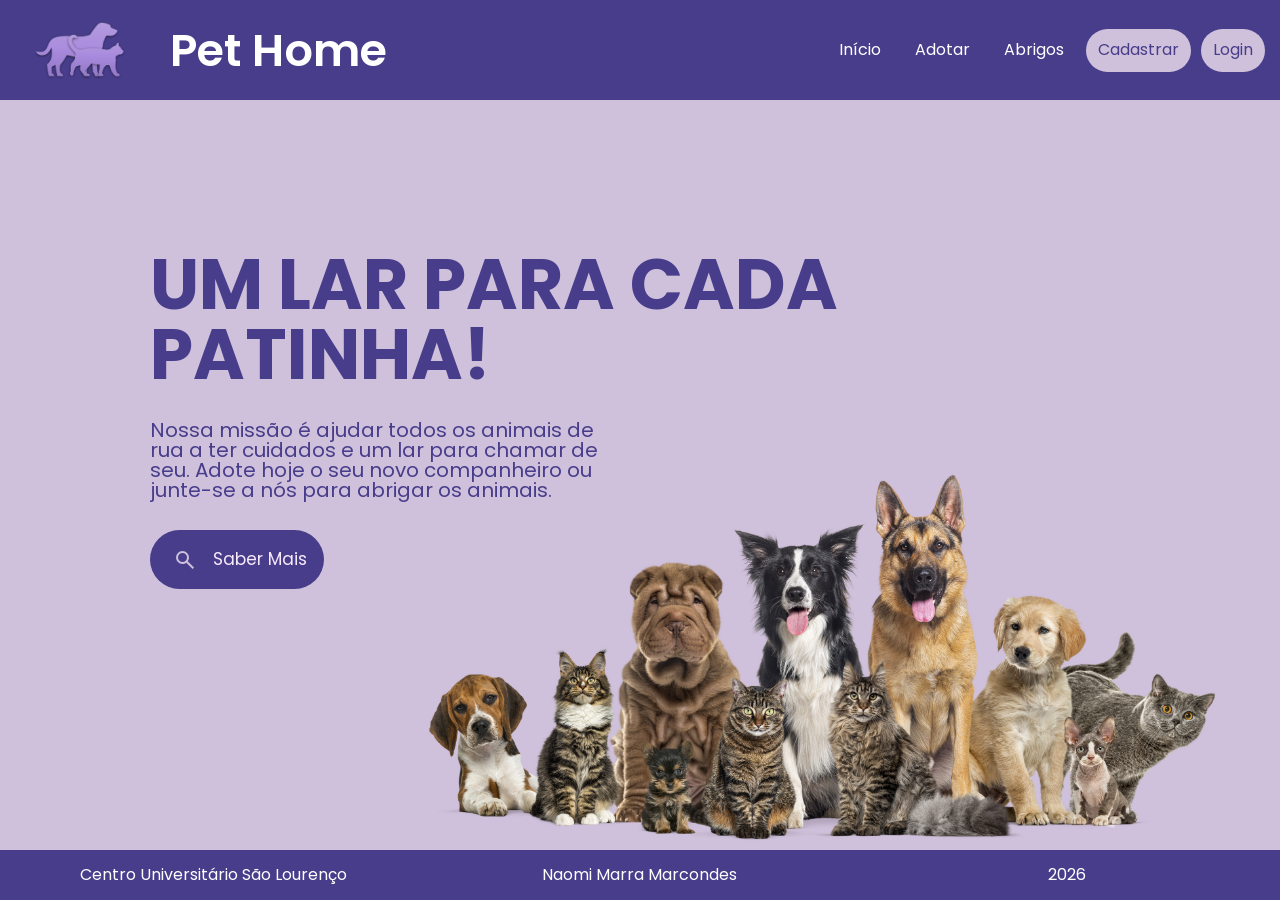
<file: index.html>
<!doctype html>
<html lang="pt">
  <head>
    <title>Pet Home</title>
    <meta charset="UTF-8" />
    <meta content="width=device-width, initial-scale=1.0" name="viewport" />
    <meta content="ie=edge" http-equiv="X-UA-Compatible" />
    <meta name="viewport" content="width=device-width, initial-scale=1, viewport-fit=cover">
    <meta name="theme-color" content="#483d8b">
    <link rel="manifest" href="./manifest.webmanifest">
    <link rel="apple-touch-icon" href="./assets/icons/icon-app.png">
    <link href="./styles/main.css" rel="stylesheet" />
    <link rel="shortcut icon" href="./assets/icons/logo.svg"/>
  </head>
  <script>
    if ("serviceWorker" in navigator) navigator.serviceWorker.register("./sw.js");
  </script>
  <body class="page">
    <div class="page__content">
      <header id="header" class="header">
        <div class="header__logo-title">
          <img class="header__logo" src="./assets/icons/logo.svg">
          <h1 class="header__title">
            Pet Home
          </h1>
        </div>

        <nav class="header__nav">
          <a href="index.html" class="header__nav-button">
            Início
          </a>

          <a href="adotar.html" class="header__nav-button">
            Adotar
          </a>

          <a href="abrigos.html" class="header__nav-button">
            Abrigos
          </a>

          <a href="cadastro.html" class="header__nav-button header__nav-button_highlight">
            Cadastrar
          </a>

          <a href="login.html" class="header__nav-button header__nav-button_highlight">
            Login
          </a>
        </nav>
      </header>

      <main>
        <section class="landing">
          <h2 class="landing__title">
            Um lar para cada <br> patinha!
          </h2>

          <p class="landing__paragraph">
            Nossa missão é ajudar todos os animais de rua a ter cuidados e um lar para chamar de seu.
            Adote hoje o seu novo companheiro ou junte-se a nós para abrigar os animais.
          </p>

           <a href="#information" class="landing__button header__nav-button_highlight">
            <img class="landing__button-icon" src="./assets/icons/search-icon.svg">
            
            Saber Mais
          </a>
        </section>

        <section id="information" class="info">
          <div class="info__title-wrapper">
            <a href="#header" class="landing__button header__nav-button_highlight">
              <img class="landing__button-icon" src="./assets/icons/back-icon.svg">
              
              Voltar
            </a>

            <h2 class="landing__title">
              Sobre Nós
            </h2>
          </div>

          <div class="info__text">
            <p class="info__paragraph">
              O Pet Home nasce como um sistema web simples e acessível pensado para organizar resgates, cuidados de saúde e processos de adoção de animais em cidades pequenas.<br><br>No dia a dia de abrigos e protetores independentes, muitas informações se perdem em grupos lotados de WhatsApp, fotos ficam espalhadas, os animais chegam com falta de registros e dados importantes (como vacinas, vermífugos e doações de ração ou insumos) acabam anotados à mão, dificultando a prestação de contas e tornando mais difícil para quem quer adotar encontrar um bom lugar ou saber quais animais seguem disponíveis.<br><br>A proposta centraliza tudo em um só lugar com cadastro com fotos, dados básicos, histórico médico e acompanhamento claro de cada etapa do animal, desde o momento em que está em tratamento, passando a disponível em um mural público com link direto para o WhatsApp do protetor responsável, até ser adotado e passar a compor o histórico do abrigo, tudo apoiado por um painel de controle básico da visão geral dos animais e das doações.
            </p>

            <p class="info__paragraph">
              A importância desse projeto está em facilitar o trabalho de quem cuida e aproximar a comunidade local da causa animal em regiões onde o abandono é frequente. Ao tornar mais simples divulgar os animais no mural, compartilhar o link em redes como Instagram e WhatsApp e manter registros organizados de saúde e doações, a plataforma fortalece a transparência, reduz o esforço operacional de protetores e ONGs locais e ajuda a conectar mais pets a lares responsáveis.<br><br>Pensado com espaço para crescer de forma sustentável — sendo gratuito para protetores independentes, com possibilidade de planos de apoio para ONGs maiores e parcerias com petshops e clínicas locais — o sistema busca transformar a rotina de cuidado e adoção com uma ferramenta direta e feita para a realidade local.
            </p>

            <p class="info__paragraph_hidden">
              O Pet Home nasce como um sistema web simples e acessível pensado para organizar resgates, cuidados de saúde e processos de adoção de animais em cidades pequenas.<br><br>No dia a dia de abrigos e protetores independentes, muitas informações se perdem em grupos lotados de WhatsApp, fotos ficam espalhadas, os animais chegam com falta de registros e dados importantes (como vacinas, vermífugos e doações de ração ou insumos) acabam anotados à mão, dificultando a prestação de contas e tornando mais difícil para quem quer adotar encontrar um bom lugar ou saber quais animais seguem disponíveis.<br><br>A proposta centraliza tudo em um só lugar com cadastro com fotos, dados básicos, histórico médico e acompanhamento claro de cada etapa do animal, desde o momento em que está em tratamento, passando a disponível em um mural público com link direto para o WhatsApp do protetor responsável, até ser adotado e passar a compor o histórico do abrigo, tudo apoiado por um painel de controle básico da visão geral dos animais e das doações.
              <br><br>
              A importância desse projeto está em facilitar o trabalho de quem cuida e aproximar a comunidade local da causa animal em regiões onde o abandono é frequente. Ao tornar mais simples divulgar os animais no mural, compartilhar o link em redes como Instagram e WhatsApp e manter registros organizados de saúde e doações, a plataforma fortalece a transparência, reduz o esforço operacional de protetores e ONGs locais e ajuda a conectar mais pets a lares responsáveis.<br><br>Pensado com espaço para crescer de forma sustentável — sendo gratuito para protetores independentes, com possibilidade de planos de apoio para ONGs maiores e parcerias com petshops e clínicas locais — o sistema busca transformar a rotina de cuidado e adoção com uma ferramenta direta e feita para a realidade local.
            </p>
          </div>
        </section>
      </main>

      <footer class="footer">
        <p class="footer__paragraph">
          Centro Universitário São Lourenço
        </p>

        <p class="footer__paragraph">
          Naomi Marra Marcondes
        </p>

        <p class="footer__paragraph">
          2026
        </p>
      </footer>
    </div>
  </body>
</html>
</file>
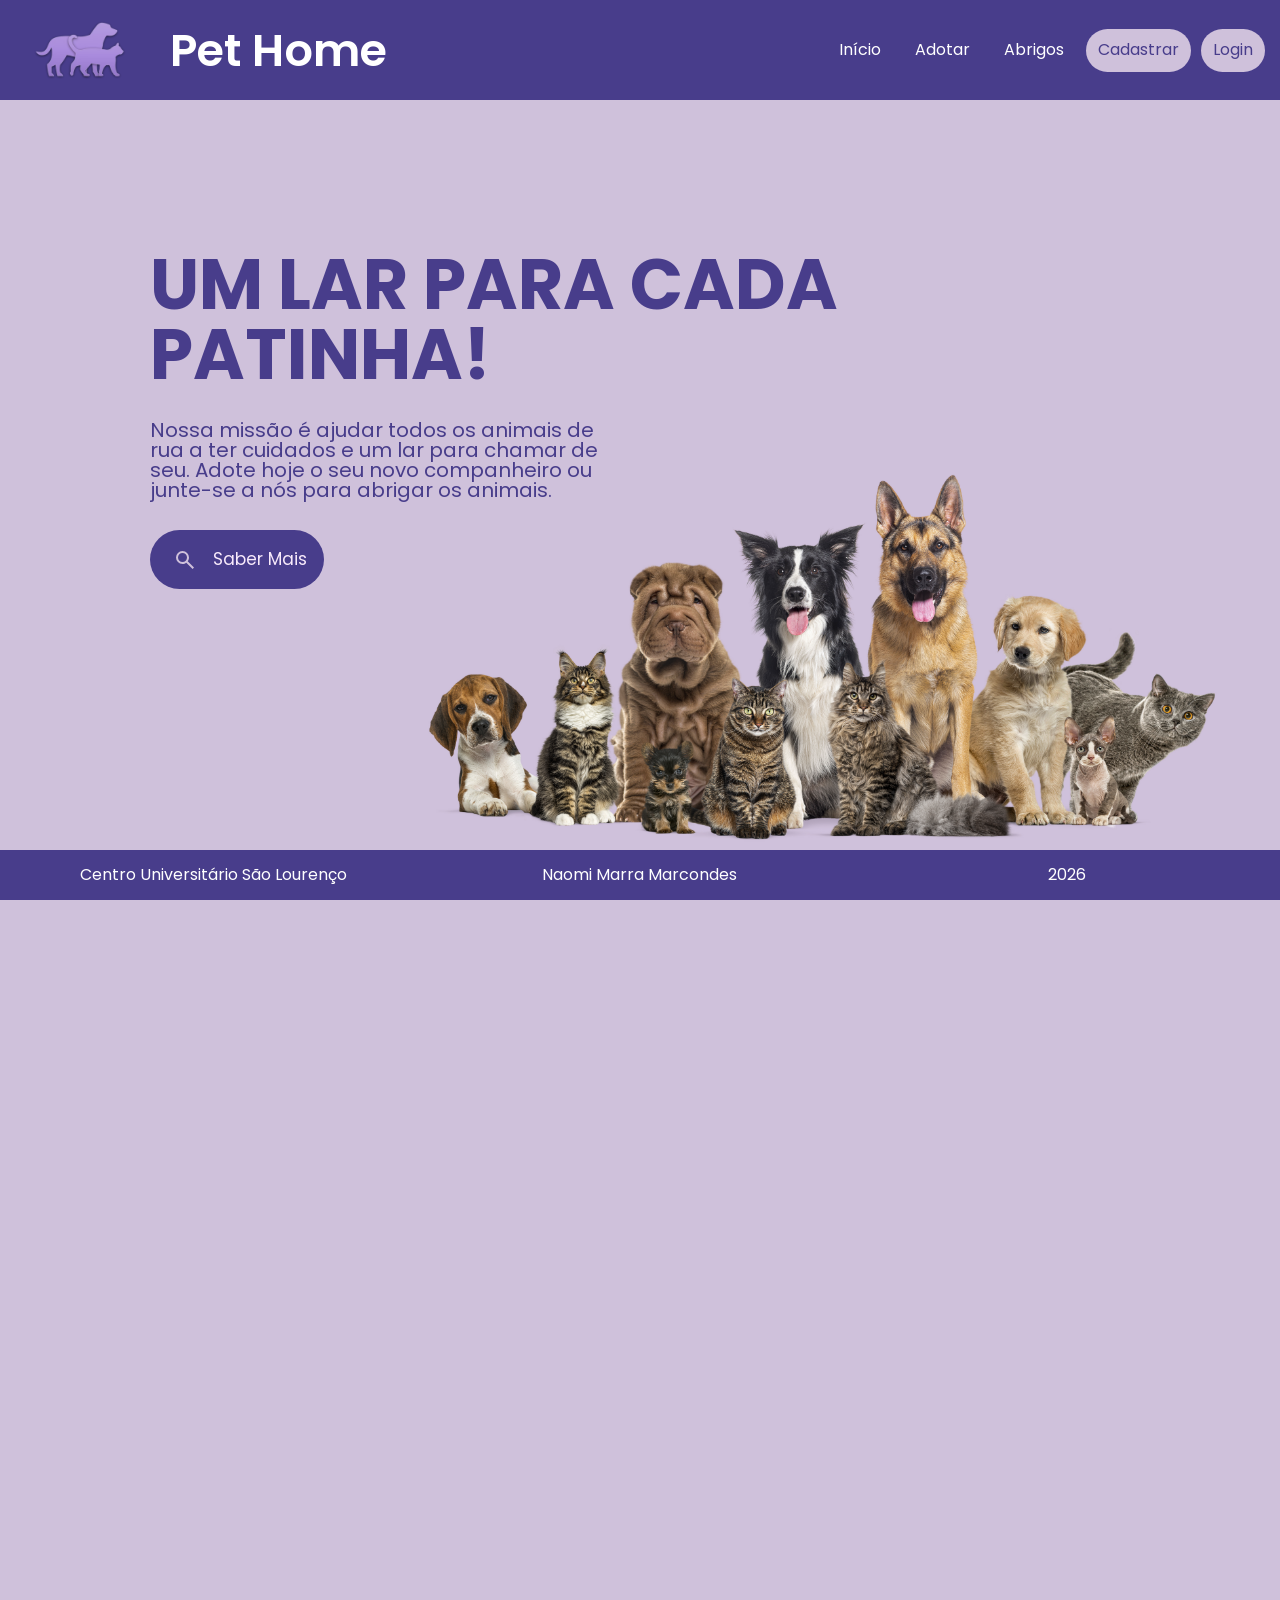
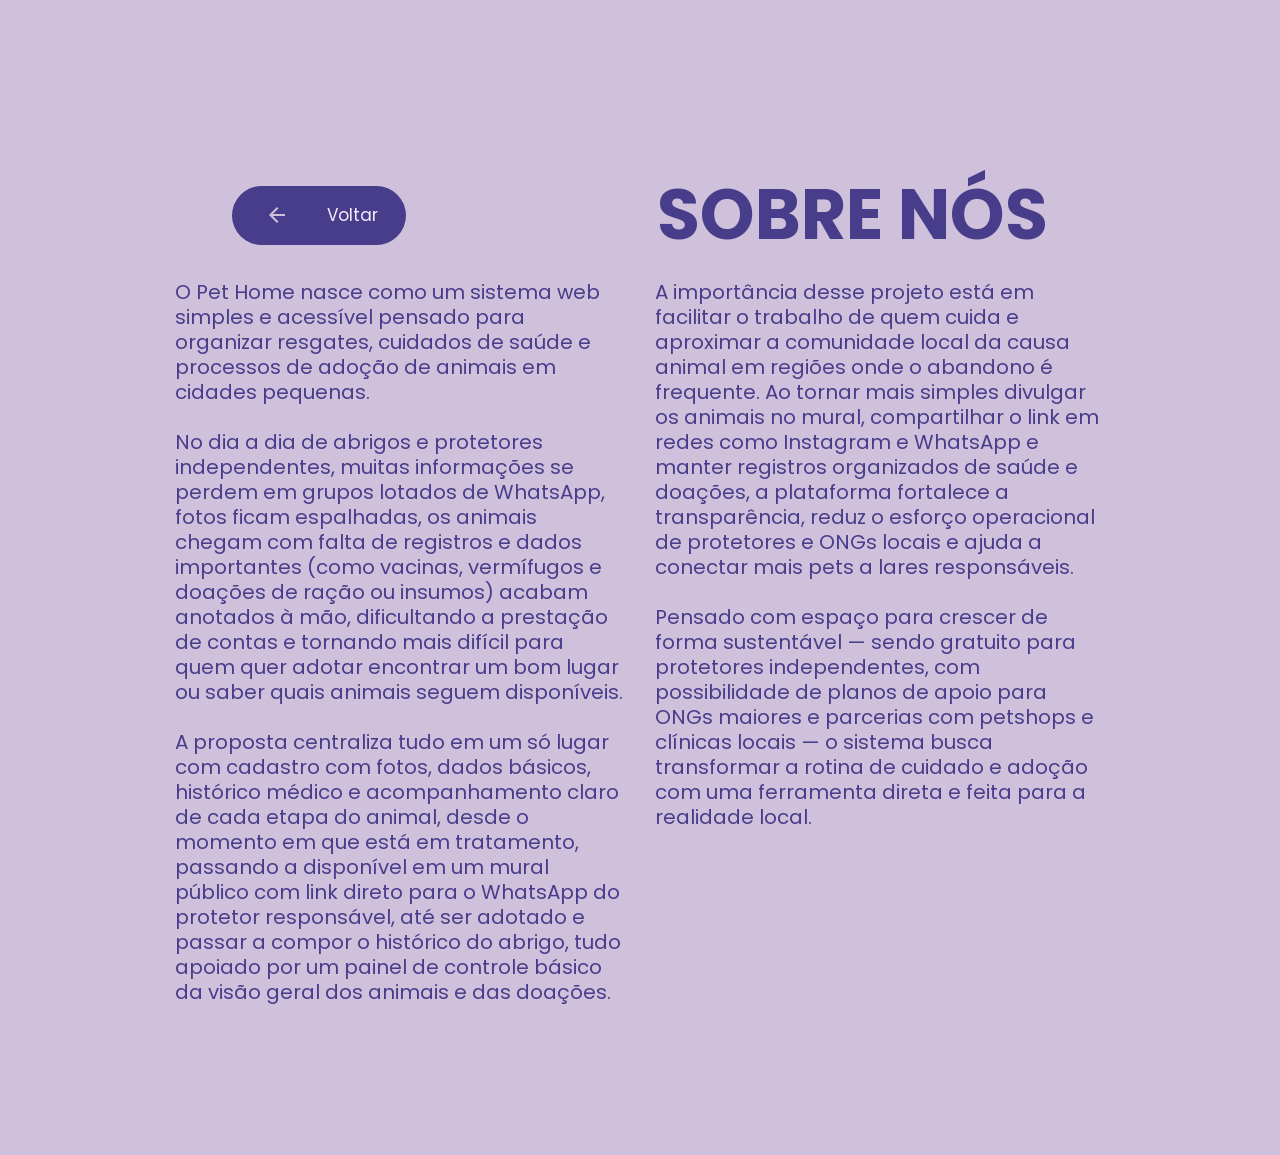
<file: PetHome/index.html>
<!doctype html>
<html lang="pt">
  <head>
    <meta charset="UTF-8" />
    <meta content="width=device-width, initial-scale=1.0" name="viewport" />
    <meta content="ie=edge" http-equiv="X-UA-Compatible" />
    <title>Pet Home</title>
    <link href="./styles/main.css" rel="stylesheet" />
    <link rel="shortcut icon" href="./assets/icons/logo.svg"/>
  </head>
  <body class="page">
    <div class="page__content">
      <header id="header" class="header">
        <div class="header__logo-title">
          <img class="header__logo" src="./assets/icons/logo.svg">
          <h1 class="header__title">
            Pet Home
          </h1>
        </div>

        <nav class="header__nav">
          <a href="index.html" class="header__nav-button">
            Início
          </a>

          <a href="adotar.html" class="header__nav-button">
            Adotar
          </a>

          <a href="abrigos.html" class="header__nav-button">
            Abrigos
          </a>

          <a href="cadastro.html" class="header__nav-button header__nav-button_highlight">
            Cadastrar
          </a>

          <a href="login.html" class="header__nav-button header__nav-button_highlight">
            Login
          </a>
        </nav>
      </header>

      <main>
        <section class="landing">
          <h2 class="landing__title">
            Um lar para cada <br> patinha!
          </h2>

          <p class="landing__paragraph">
            Nossa missão é ajudar todos os animais de rua a ter cuidados e um lar para chamar de seu.
            Adote hoje o seu novo companheiro ou junte-se a nós para abrigar os animais.
          </p>

           <a href="#information" class="landing__button header__nav-button_highlight">
            <img class="landing__button-icon" src="./assets/icons/search-icon.svg">
            
            Saber Mais
          </a>
        </section>

        <section id="information" class="info">
          <div class="info__title-wrapper">
            <a href="#header" class="landing__button header__nav-button_highlight">
              <img class="landing__button-icon" src="./assets/icons/back-icon.svg">
              
              Voltar
            </a>

            <h2 class="landing__title">
              Sobre Nós
            </h2>
          </div>

          <div class="info__text">
            <p class="info__paragraph">
              O Pet Home nasce como um sistema web simples e acessível pensado para organizar resgates, cuidados de saúde e processos de adoção de animais em cidades pequenas.<br><br>No dia a dia de abrigos e protetores independentes, muitas informações se perdem em grupos lotados de WhatsApp, fotos ficam espalhadas, os animais chegam com falta de registros e dados importantes (como vacinas, vermífugos e doações de ração ou insumos) acabam anotados à mão, dificultando a prestação de contas e tornando mais difícil para quem quer adotar encontrar um bom lugar ou saber quais animais seguem disponíveis.<br><br>A proposta centraliza tudo em um só lugar com cadastro com fotos, dados básicos, histórico médico e acompanhamento claro de cada etapa do animal, desde o momento em que está em tratamento, passando a disponível em um mural público com link direto para o WhatsApp do protetor responsável, até ser adotado e passar a compor o histórico do abrigo, tudo apoiado por um painel de controle básico da visão geral dos animais e das doações.
            </p>

            <p class="info__paragraph">
              A importância desse projeto está em facilitar o trabalho de quem cuida e aproximar a comunidade local da causa animal em regiões onde o abandono é frequente. Ao tornar mais simples divulgar os animais no mural, compartilhar o link em redes como Instagram e WhatsApp e manter registros organizados de saúde e doações, a plataforma fortalece a transparência, reduz o esforço operacional de protetores e ONGs locais e ajuda a conectar mais pets a lares responsáveis.<br><br>Pensado com espaço para crescer de forma sustentável — sendo gratuito para protetores independentes, com possibilidade de planos de apoio para ONGs maiores e parcerias com petshops e clínicas locais — o sistema busca transformar a rotina de cuidado e adoção com uma ferramenta direta e feita para a realidade local.
            </p>

            <p class="info__paragraph_hidden">
              O Pet Home nasce como um sistema web simples e acessível pensado para organizar resgates, cuidados de saúde e processos de adoção de animais em cidades pequenas.<br><br>No dia a dia de abrigos e protetores independentes, muitas informações se perdem em grupos lotados de WhatsApp, fotos ficam espalhadas, os animais chegam com falta de registros e dados importantes (como vacinas, vermífugos e doações de ração ou insumos) acabam anotados à mão, dificultando a prestação de contas e tornando mais difícil para quem quer adotar encontrar um bom lugar ou saber quais animais seguem disponíveis.<br><br>A proposta centraliza tudo em um só lugar com cadastro com fotos, dados básicos, histórico médico e acompanhamento claro de cada etapa do animal, desde o momento em que está em tratamento, passando a disponível em um mural público com link direto para o WhatsApp do protetor responsável, até ser adotado e passar a compor o histórico do abrigo, tudo apoiado por um painel de controle básico da visão geral dos animais e das doações.
              <br><br>
              A importância desse projeto está em facilitar o trabalho de quem cuida e aproximar a comunidade local da causa animal em regiões onde o abandono é frequente. Ao tornar mais simples divulgar os animais no mural, compartilhar o link em redes como Instagram e WhatsApp e manter registros organizados de saúde e doações, a plataforma fortalece a transparência, reduz o esforço operacional de protetores e ONGs locais e ajuda a conectar mais pets a lares responsáveis.<br><br>Pensado com espaço para crescer de forma sustentável — sendo gratuito para protetores independentes, com possibilidade de planos de apoio para ONGs maiores e parcerias com petshops e clínicas locais — o sistema busca transformar a rotina de cuidado e adoção com uma ferramenta direta e feita para a realidade local.
            </p>
          </div>
        </section>
      </main>

      <footer class="footer">
        <p class="footer__paragraph">
          Centro Universitário São Lourenço
        </p>

        <p class="footer__paragraph">
          Naomi Marra Marcondes
        </p>

        <p class="footer__paragraph">
          2026
        </p>
      </footer>
    </div>
  </body>
</html>
</file>
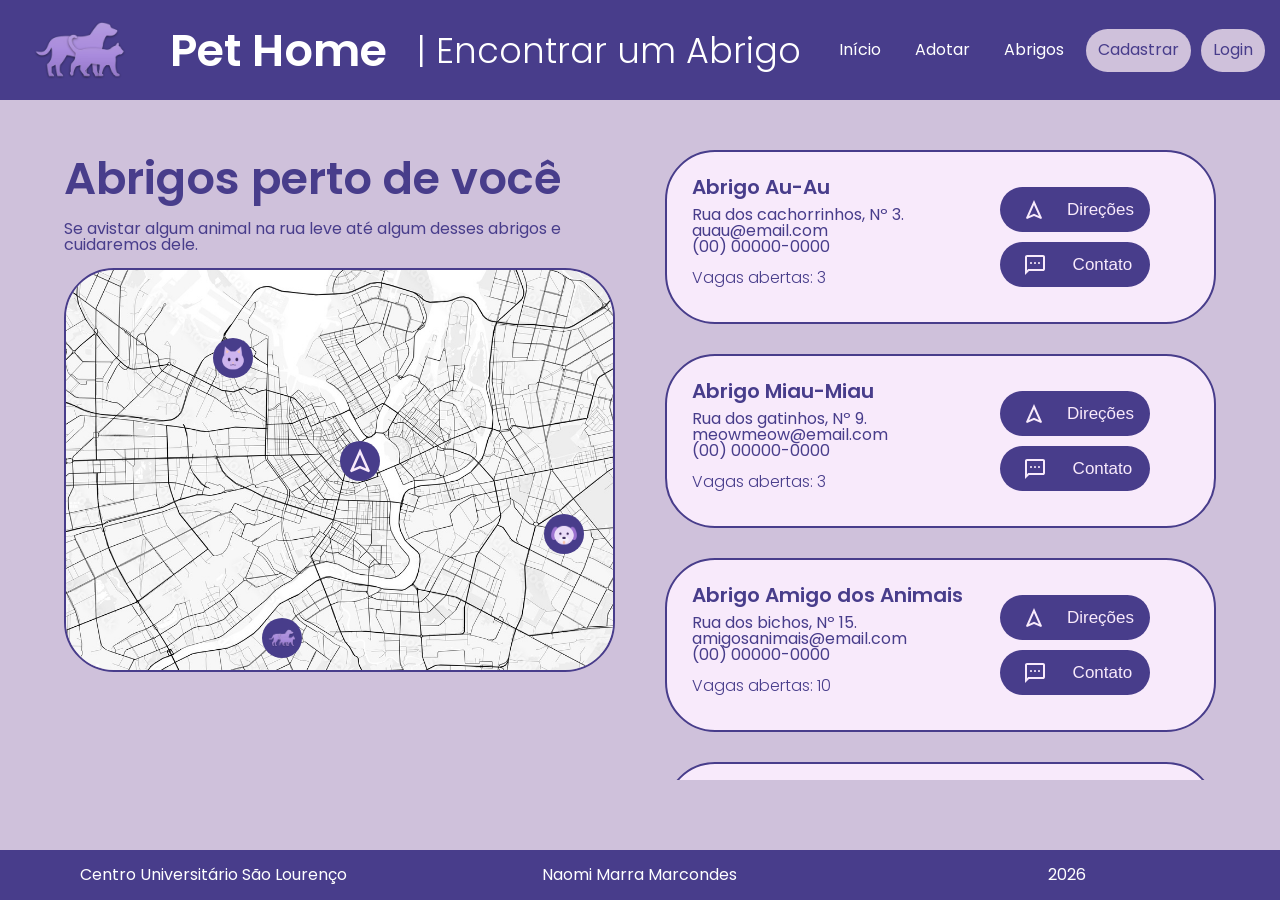
<file: abrigos.html>
<!doctype html>
<html lang="pt">
  <head>
    <title>Pet Home</title>
    <meta charset="UTF-8" />
    <meta content="width=device-width, initial-scale=1.0" name="viewport" />
    <meta content="ie=edge" http-equiv="X-UA-Compatible" />
    <meta name="viewport" content="width=device-width, initial-scale=1, viewport-fit=cover">
    <meta name="theme-color" content="#483d8b">
    <link rel="manifest" href="./manifest.webmanifest">
    <link rel="apple-touch-icon" href="./assets/icons/icon-app.png">
    <link href="./styles/main.css" rel="stylesheet" />
    <link rel="shortcut icon" href="./assets/icons/logo.svg"/>
  </head>
  <script>
    if ("serviceWorker" in navigator) navigator.serviceWorker.register("./sw.js");
  </script>
  <body class="page">
    <div class="page__content">
      <header class="header">
        <div class="header__logo-title">
          <img class="header__logo" src="./assets/icons/logo.svg">
          <h1 class="header__title">
            Pet Home
          </h1>

          <h2 class="header__subtitle">
            | Encontrar um Abrigo
          </h2>
        </div>

        <nav class="header__nav">
          <a href="index.html" class="header__nav-button">
            Início
          </a>

          <a href="adotar.html" class="header__nav-button">
            Adotar
          </a>

          <a href="abrigos.html" class="header__nav-button">
            Abrigos
          </a>

          <a href="cadastro.html" class="header__nav-button header__nav-button_highlight">
            Cadastrar
          </a>

          <a href="login.html" class="header__nav-button header__nav-button_highlight">
            Login
          </a>
        </nav>
      </header>

      <main>
        <section class="map">
          <div class="map__box">
            <h2 class="map__title">Abrigos perto de você</h2>
            <p class="map__subtitle">Se avistar algum animal na rua leve até algum desses abrigos e cuidaremos dele.</p>
            <img class="map__placeholder" src="./assets/images/map-placeholder.jpg">
            <img class="map__placeholder-icon map__placeholder-icon_nav" src="./assets/icons/navigation-icon.svg">
            <img class="map__placeholder-icon map__placeholder-icon_cat" src="./assets/icons/cat-icon.svg">
            <img class="map__placeholder-icon map__placeholder-icon_dog" src="./assets/icons/dog-icon.svg">
            <img class="map__placeholder-icon map__placeholder-icon_animal" src="./assets/icons/logo.svg">
          </div>

          <ul class="map__list">
            <li class="map__item">
              <div>
                <h2 class="map__item-title">
                  Abrigo Au-Au
                </h2>

                <p class="map__item-text">
                  Rua dos cachorrinhos, Nº 3.
                </p>

                <p class="map__item-text">
                  auau@email.com
                </p>

                <p class="map__item-text">
                  (00) 00000-0000
                </p>

                <p class="map__item-value">
                  Vagas abertas: 3
                </p>
              </div>
              <div>
                <button class="map__button">
                  <img class="map__button-icon" src="./assets/icons/navigation-icon.svg">
                  Direções
                </button>

                <button class="map__button">
                  <img class="map__button-icon" src="./assets/icons/message-icon.svg">
                  Contato
                </button>
              </div>
            </li>

            <li class="map__item">
              <div>
                <h2 class="map__item-title">
                  Abrigo Miau-Miau
                </h2>

                <p class="map__item-text">
                  Rua dos gatinhos, Nº 9.
                </p>

                <p class="map__item-text">
                  meowmeow@email.com
                </p>

                <p class="map__item-text">
                  (00) 00000-0000
                </p>

                <p class="map__item-value">
                  Vagas abertas: 3
                </p>
              </div>
              <div>
                <button class="map__button">
                  <img class="map__button-icon" src="./assets/icons/navigation-icon.svg">
                  Direções
                </button>

                <button class="map__button">
                  <img class="map__button-icon" src="./assets/icons/message-icon.svg">
                  Contato
                </button>
              </div>
            </li>

            <li class="map__item">
              <div>
                <h2 class="map__item-title">
                  Abrigo Amigo dos Animais
                </h2>

                <p class="map__item-text">
                  Rua dos bichos, Nº 15.
                </p>

                <p class="map__item-text">
                  amigosanimais@email.com
                </p>

                <p class="map__item-text">
                  (00) 00000-0000
                </p>

                <p class="map__item-value">
                  Vagas abertas: 10
                </p>
              </div>
              <div>
                <button class="map__button">
                  <img class="map__button-icon" src="./assets/icons/navigation-icon.svg">
                  Direções
                </button>

                <button class="map__button">
                  <img class="map__button-icon" src="./assets/icons/message-icon.svg">
                  Contato
                </button>
              </div>
            </li>

            <li class="map__item">
              <div>
                <h2 class="map__item-title">
                  Abrigo Bichos Felizes
                </h2>

                <p class="map__item-text">
                  Rua dos bichos, Nº 11.
                </p>

                <p class="map__item-text">
                  bichofeliz@email.com
                </p>

                <p class="map__item-text">
                  (00) 00000-0000
                </p>

                <p class="map__item-value">
                  Vagas abertas: 1
                </p>
              </div>
              <div>
                <button class="map__button">
                  <img class="map__button-icon" src="./assets/icons/navigation-icon.svg">
                  Direções
                </button>

                <button class="map__button">
                  <img class="map__button-icon" src="./assets/icons/message-icon.svg">
                  Contato
                </button>
              </div>
            </li>
          </ul>
        </section>
      </main>

      <footer class="footer">
        <p class="footer__paragraph">
          Centro Universitário São Lourenço
        </p>

        <p class="footer__paragraph">
          Naomi Marra Marcondes
        </p>

        <p class="footer__paragraph">
          2026
        </p>
      </footer>
    </div>
  </body>
</html>
</file>
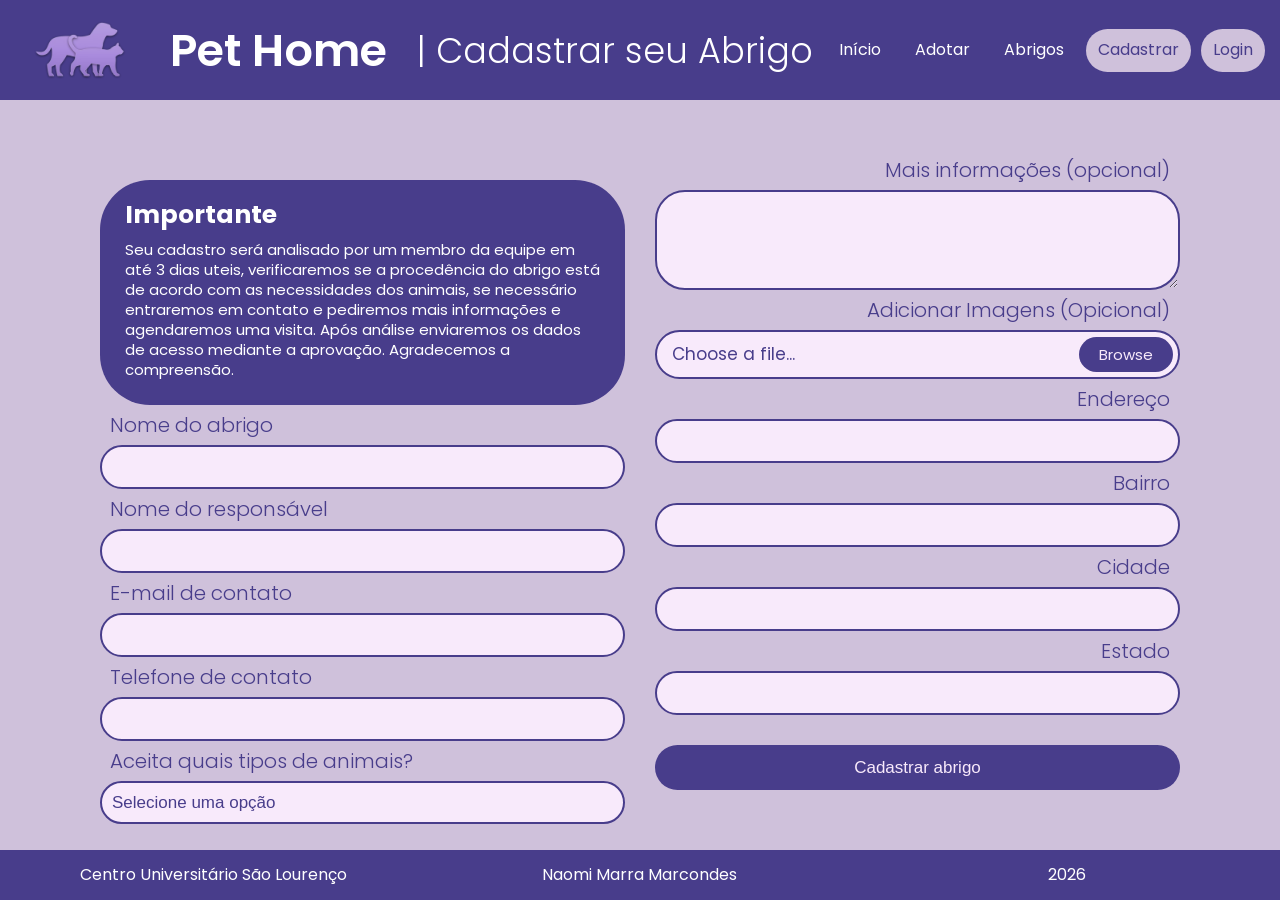
<file: cadastro.html>
<!doctype html>
<html lang="pt">
  <head>
    <title>Pet Home</title>
    <meta charset="UTF-8" />
    <meta content="width=device-width, initial-scale=1.0" name="viewport" />
    <meta content="ie=edge" http-equiv="X-UA-Compatible" />
    <meta name="viewport" content="width=device-width, initial-scale=1, viewport-fit=cover">
    <meta name="theme-color" content="#483d8b">
    <link rel="manifest" href="./manifest.webmanifest">
    <link rel="apple-touch-icon" href="./assets/icons/icon-app.png">
    <link href="./styles/main.css" rel="stylesheet" />
    <link rel="shortcut icon" href="./assets/icons/logo.svg"/>
  </head>
  <script>
    if ("serviceWorker" in navigator) navigator.serviceWorker.register("./sw.js");
  </script>
  <body class="page">
    <div class="page__content">
      <header class="header">
        <div class="header__logo-title">
          <img class="header__logo" src="./assets/icons/logo.svg">
          <h1 class="header__title">
            Pet Home
          </h1>

          <h2 class="header__subtitle">
            | Cadastrar seu Abrigo
          </h2>
        </div>

        <nav class="header__nav">
          <a href="index.html" class="header__nav-button">
            Início
          </a>

          <a href="adotar.html" class="header__nav-button">
            Adotar
          </a>

          <a href="abrigos.html" class="header__nav-button">
            Abrigos
          </a>

          <a href="cadastro.html" class="header__nav-button header__nav-button_highlight">
            Cadastrar
          </a>

          <a href="login.html" class="header__nav-button header__nav-button_highlight">
            Login
          </a>
        </nav>
      </header>

      <main>
        <section class="form-container">
          <form class="form" action="#" method="post" enctype="multipart/form-data">  
            <div class="form__column">    
              <div class="form__message">
                <h2 class="form__message-title">
                  Importante
                </h2>

                <p>
                  Seu cadastro será analisado por um membro da equipe em até 3 dias uteis, verificaremos se a procedência do abrigo está de acordo
                  com as necessidades dos animais, se necessário entraremos em contato e pediremos mais informações e agendaremos uma visita.
                  Após análise enviaremos os dados de acesso mediante a aprovação. Agradecemos a compreensão.
                </p>
              </div>

              <label for="nome-abrigo" class="form__input-label">Nome do abrigo</label>
              <input type="text" id="nome-abrigo" name="nome_abrigo" class="form__input" required />

              <label for="nome-responsavel" class="form__input-label">Nome do responsável</label>
              <input type="text" id="nome-responsavel" name="nome_responsavel" class="form__input" required />

              <label for="email-contato" class="form__input-label">E-mail de contato</label>
              <input type="email" id="email-contato" name="email_contato" class="form__input" required />

              <label for="telefone-contato" class="form__input-label">Telefone de contato</label>
              <input type="tel" id="telefone-contato" name="telefone_contato" class="form__input" required />

              <label for="tipos-animais" class="form__input-label">Aceita quais tipos de animais?</label>
              <select id="tipos-animais" name="tipos_animais" class="form__select" required>
                <option value="" disabled selected>Selecione uma opção</option>
                <option value="gatos">Gatos</option>
                <option value="cachorros">Cachorros</option>
                <option value="outros">Outros, especificar</option>
              </select>
            </div>

            <div class="form__column form__column_right">  
              <label for="mais-informacoes" class="form__input-label">Mais informações (opcional)</label>
              <textarea id="mais-informacoes" name="mais_informacoes" class="form__textarea" rows="4"></textarea>

              <label class="form__input-label" for="file-upload">Adicionar Imagens (Opicional)</label>
              <label class="form__file-label" for="file-upload">
                <span class="form__file-text" id="file-name">Choose a file...</span>
                <span class="form__file-button">Browse</span>
              </label>
              <input
                type="file"
                id="imagens"
                name="imagens"
                class="form__file-input"
                accept="image/*"
                multiple
              />
              
              <label for="rua" class="form__input-label">Endereço</label>
              <input type="text" id="rua" name="rua" class="form__input" required />

              <label for="bairro" class="form__input-label">Bairro</label>
              <input type="text" id="bairro" name="bairro" class="form__input" required />

              <label for="cidade" class="form__input-label">Cidade</label>
              <input type="text" id="cidade" name="cidade" class="form__input" required />

              <label for="estado" class="form__input-label">Estado</label>
              <input type="text" id="estado" name="estado" class="form__input" required />

              <button type="submit" class="form__submit">Cadastrar abrigo</button>              
            </div>
          </form>
        </section>
      </main>

      <footer class="footer">
        <p class="footer__paragraph">
          Centro Universitário São Lourenço
        </p>

        <p class="footer__paragraph">
          Naomi Marra Marcondes
        </p>

        <p class="footer__paragraph">
          2026
        </p>
      </footer>
    </div>
  </body>
</html>
</file>
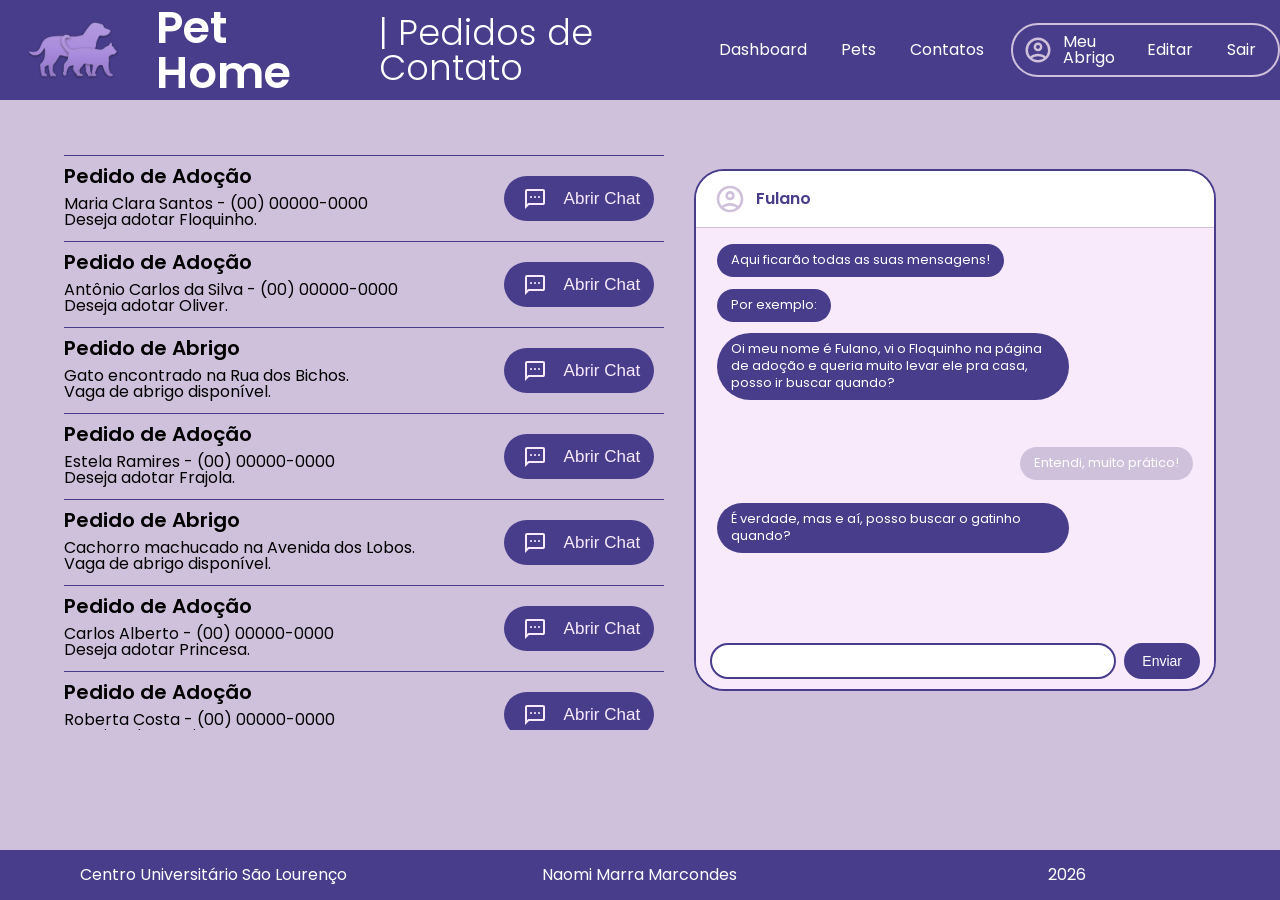
<file: contatos.html>
<!doctype html>
<html lang="pt">
  <head>
    <title>Pet Home</title>
    <meta charset="UTF-8" />
    <meta content="width=device-width, initial-scale=1.0" name="viewport" />
    <meta content="ie=edge" http-equiv="X-UA-Compatible" />
    <meta name="viewport" content="width=device-width, initial-scale=1, viewport-fit=cover">
    <meta name="theme-color" content="#483d8b">
    <link rel="manifest" href="./manifest.webmanifest">
    <link rel="apple-touch-icon" href="./assets/icons/icon-app.png">
    <link href="./styles/main.css" rel="stylesheet" />
    <link rel="shortcut icon" href="./assets/icons/logo.svg"/>
  </head>
  <script>
    if ("serviceWorker" in navigator) navigator.serviceWorker.register("./sw.js");
  </script>
  <body class="page">
    <div class="page__content">
      <header class="header">
        <div class="header__logo-title">
          <img class="header__logo" src="./assets/icons/logo.svg">
          <h1 class="header__title">
            Pet Home
          </h1>
          <h2 class="header__subtitle">
            | Pedidos de Contato
          </h2>
        </div>

        <nav class="header__nav">
          <a href="dashboard.html" class="header__nav-button">
            Dashboard
          </a>

          <a href="pets.html" class="header__nav-button">
            Pets
          </a>

          <a href="contatos.html" class="header__nav-button">
            Contatos
          </a>
        </nav>

        <div class="header__profile">
          <img class="header__profile-icon" src="./assets/icons/profile-icon.svg"> 

          <h2>Meu Abrigo</h2>

          <a href="#" class="header__nav-button">
            Editar
          </a>
          <a href="index.html" class="header__nav-button">
            Sair
          </a>
        </div>
      </header>

      <main>
        <section class="contacts">
          <ul class="contacts__list">
            <li class="contacts__list-item">
              <div>
                <h3 class="contacts__list-item-title"> 
                  Pedido de Adoção
                </h3>
                <p>
                  Maria Clara Santos - (00) 00000-0000
                </p>

                <p>
                  Deseja adotar Floquinho.
                </p>
              </div>

              <button class="contacts__button">
                <img class="contacts__button-icon" src="./assets/icons/message-icon.svg">
                Abrir Chat
              </button>
            </li>

            <li class="contacts__list-item">
              <div>
                <h3 class="contacts__list-item-title"> 
                  Pedido de Adoção
                </h3>

                <p>
                  Antônio Carlos da Silva - (00) 00000-0000
                </p>

                <p>
                  Deseja adotar Oliver.
                </p>
              </div>

              <button class="contacts__button">
                <img class="contacts__button-icon" src="./assets/icons/message-icon.svg">
                Abrir Chat
              </button>
            </li>

            <li class="contacts__list-item">
              <div>
                <h3 class="contacts__list-item-title"> 
                  Pedido de Abrigo
                </h3>

                <p>
                  Gato encontrado na Rua dos Bichos.
                </p>

                <p>
                  Vaga de abrigo disponível.
                </p>
              </div>

              <button class="contacts__button">
                <img class="contacts__button-icon" src="./assets/icons/message-icon.svg">
                Abrir Chat
              </button>
            </li>

            <li class="contacts__list-item">
              <div>
                <h3 class="contacts__list-item-title"> 
                  Pedido de Adoção
                </h3>

                <p>
                  Estela Ramires - (00) 00000-0000
                </p>

                <p>
                  Deseja adotar Frajola.
                </p>
              </div>

              <button class="contacts__button">
                <img class="contacts__button-icon" src="./assets/icons/message-icon.svg">
                Abrir Chat
              </button>
            </li>

            <li class="contacts__list-item">
              <div>
                <h3 class="contacts__list-item-title"> 
                  Pedido de Abrigo
                </h3>

                <p>
                  Cachorro machucado na Avenida dos Lobos.
                </p>

                <p>
                  Vaga de abrigo disponível.
                </p>
              </div>

              <button class="contacts__button">
                <img class="contacts__button-icon" src="./assets/icons/message-icon.svg">
                Abrir Chat
              </button>
            </li>

            <li class="contacts__list-item">
              <div>
                <h3 class="contacts__list-item-title"> 
                  Pedido de Adoção
                </h3>

                <p>
                  Carlos Alberto - (00) 00000-0000
                </p>

                <p>
                  Deseja adotar Princesa.
                </p>
              </div>

              <button class="contacts__button">
                <img class="contacts__button-icon" src="./assets/icons/message-icon.svg">
                Abrir Chat
              </button>
            </li>

            <li class="contacts__list-item">
              <div>
                <h3 class="contacts__list-item-title"> 
                  Pedido de Adoção
                </h3>

                <p>
                  Roberta Costa - (00) 00000-0000
                </p>

                <p>
                  Deseja adotar Mia.
                </p>
              </div>

              <button class="contacts__button">
                <img class="contacts__button-icon" src="./assets/icons/message-icon.svg">
                Abrir Chat
              </button>
            </li>

            <li class="contacts__list-item">
              <div>
                <h3 class="contacts__list-item-title"> 
                  Pedido de Abrigo
                </h3>

                <p>
                  Cachorro encontrado na Praça dos Leões.
                </p>

                <p>
                  Vaga de abrigo disponível.
                </p>
              </div>

              <button class="contacts__button">
                <img class="contacts__button-icon" src="./assets/icons/message-icon.svg">
                Abrir Chat
              </button>
            </li>
          </ul>

          <div class="contacts__chatbox">
            <div class="contacts__header">
              <img class="contacts__avatar" src="./assets/icons/profile-icon.svg" alt="Fulano">
              <span class="contacts__name">Fulano</span>
            </div>

            <div class="contacts__chat">
              <div class="contacts__chat-bubble contacts__chat-bubble_received contacts__chat-bubble_pos-1">
                Aqui ficarão todas as suas mensagens!
              </div>

              <div class="contacts__chat-bubble contacts__chat-bubble_received contacts__chat-bubble_pos-2">
                Por exemplo:
              </div>

              <div class="contacts__chat-bubble contacts__chat-bubble_received contacts__chat-bubble_pos-3">
                Oi meu nome é Fulano, vi o Floquinho na página de adoção e queria muito levar ele pra casa, posso ir buscar quando?
              </div>

              <div class="contacts__chat-bubble contacts__chat-bubble_sent contacts__chat-bubble_pos-4">
                Entendi, muito prático!
              </div>

              <div class="contacts__chat-bubble contacts__chat-bubble_received contacts__chat-bubble_pos-5">
                É verdade, mas e aí, posso buscar o gatinho quando?
              </div>
            </div>

            <div class="contacts__footer">
              <input class="contacts__input" type="text" placeholder="">
              <button class="contacts__send-button" type="button">Enviar</button>
            </div>
          </div>
        </section>
      </main>

      <footer class="footer">
        <p class="footer__paragraph">
          Centro Universitário São Lourenço
        </p>

        <p class="footer__paragraph">
          Naomi Marra Marcondes
        </p>

        <p class="footer__paragraph">
          2026
        </p>
      </footer>
    </div>
  </body>
</html>
</file>
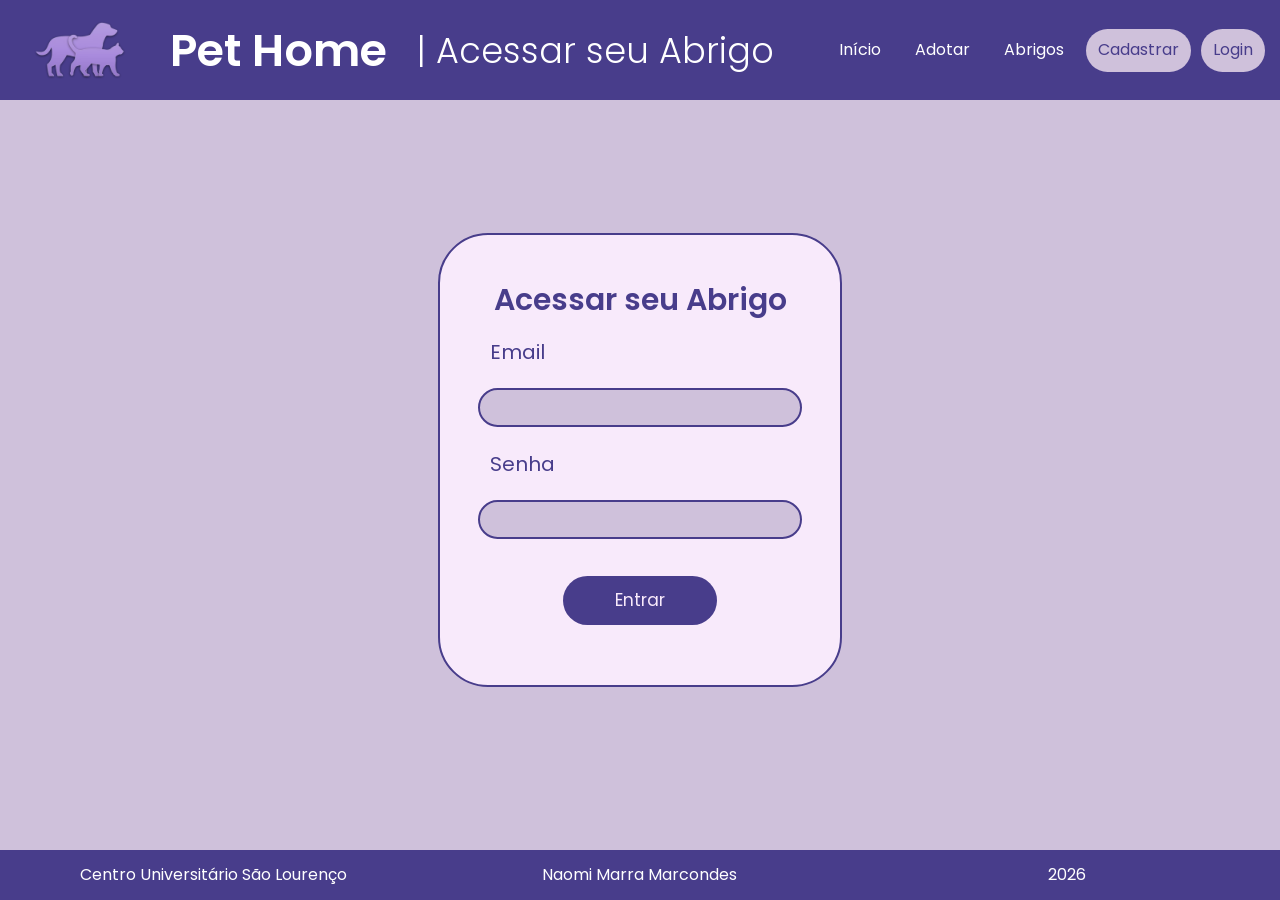
<file: login.html>
<!doctype html>
<html lang="pt">
  <head>
    <title>Pet Home</title>
    <meta charset="UTF-8" />
    <meta content="width=device-width, initial-scale=1.0" name="viewport" />
    <meta content="ie=edge" http-equiv="X-UA-Compatible" />
    <meta name="viewport" content="width=device-width, initial-scale=1, viewport-fit=cover">
    <meta name="theme-color" content="#483d8b">
    <link rel="manifest" href="./manifest.webmanifest">
    <link rel="apple-touch-icon" href="./assets/icons/icon-app.png">
    <link href="./styles/main.css" rel="stylesheet" />
    <link rel="shortcut icon" href="./assets/icons/logo.svg"/>
  </head>
  <script>
    if ("serviceWorker" in navigator) navigator.serviceWorker.register("./sw.js");
  </script>
  <body class="page">
    <div class="page__content">
      <header class="header">
        <div class="header__logo-title">
          <img class="header__logo" src="./assets/icons/logo.svg">
          <h1 class="header__title">
            Pet Home
          </h1>

          <h2 class="header__subtitle">
            | Acessar seu Abrigo
          </h2>
        </div>

        <nav class="header__nav">
          <a href="index.html" class="header__nav-button">
            Início
          </a>

          <a href="adotar.html" class="header__nav-button">
            Adotar
          </a>

          <a href="abrigos.html" class="header__nav-button">
            Abrigos
          </a>

          <a href="cadastro.html" class="header__nav-button header__nav-button_highlight">
            Cadastrar
          </a>

          <a href="login.html" class="header__nav-button header__nav-button_highlight">
            Login
          </a>
        </nav>
      </header>

      <main>
        <section class="login-form__container">
          <form class="login-form" action="#" method="post" enctype="multipart/form-data">  
            <h2 class="login-form__title">Acessar seu Abrigo</h2>
          
            <label for="nome-abrigo" class="login-form__input-label">Email</label>
            <input type="text" id="email" name="email" class="login-form__input"/> <!-- required -->

            <label for="nome-abrigo" class="login-form__input-label">Senha</label>
            <input type="password" id="senha" name="senha" class="login-form__input"/> <!-- required -->
          
            <!--button type="submit" class="login-form__submit">Entrar</button-->
            <a href="dashboard.html"class="login-form__submit">Entrar</a>
          </form>
        </section>
      </main>

      <footer class="footer">
        <p class="footer__paragraph">
          Centro Universitário São Lourenço
        </p>

        <p class="footer__paragraph">
          Naomi Marra Marcondes
        </p>

        <p class="footer__paragraph">
          2026
        </p>
      </footer>
    </div>
  </body>
</html>
</file>
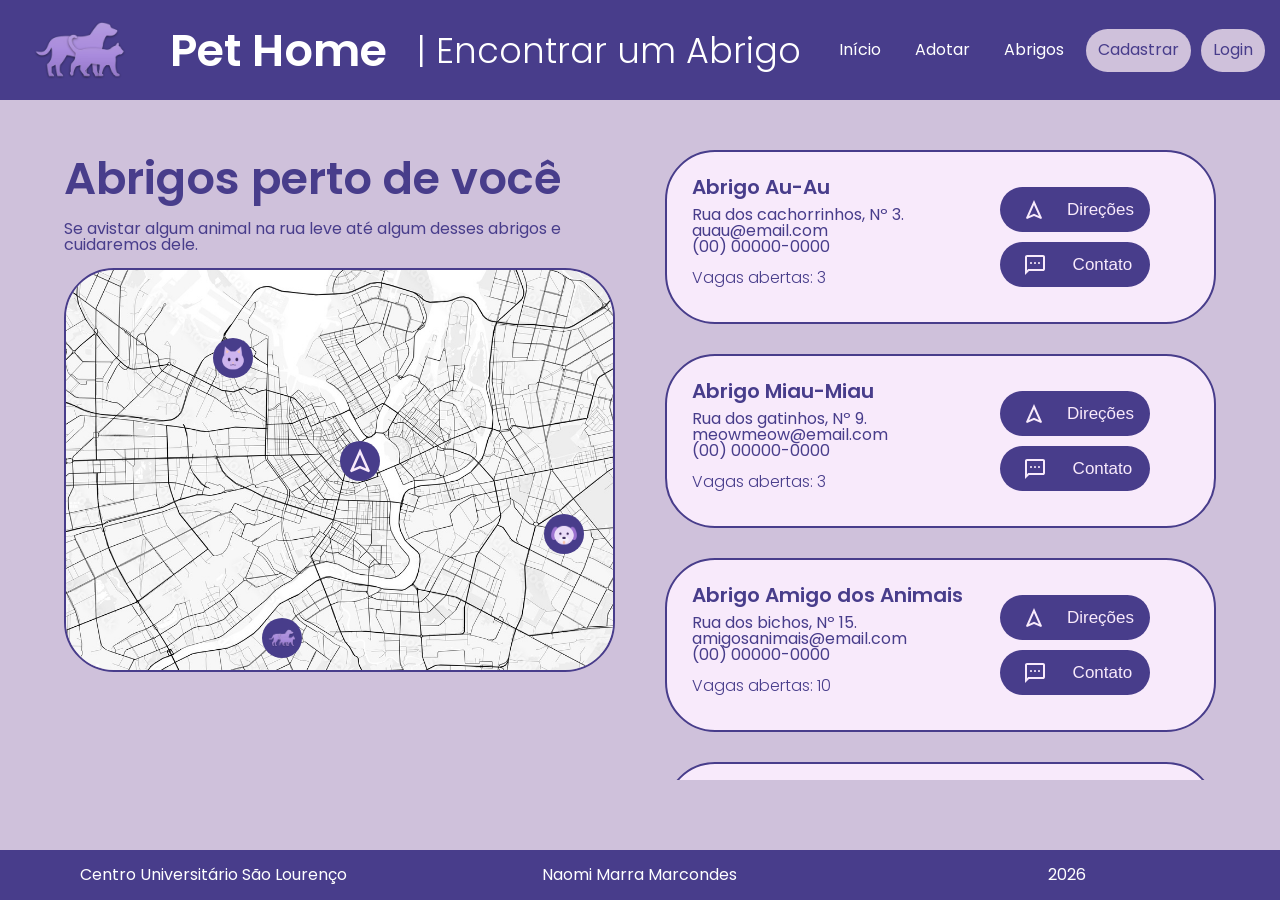
<file: PetHome/abrigos.html>
<!doctype html>
<html lang="pt">
  <head>
    <meta charset="UTF-8" />
    <meta content="width=device-width, initial-scale=1.0" name="viewport" />
    <meta content="ie=edge" http-equiv="X-UA-Compatible" />
    <title>Pet Home</title>
    <link href="./styles/main.css" rel="stylesheet" />
    <link rel="shortcut icon" href="./assets/icons/logo.svg"/>
  </head>
  <body class="page">
    <div class="page__content">
      <header class="header">
        <div class="header__logo-title">
          <img class="header__logo" src="./assets/icons/logo.svg">
          <h1 class="header__title">
            Pet Home
          </h1>

          <h2 class="header__subtitle">
            | Encontrar um Abrigo
          </h2>
        </div>

        <nav class="header__nav">
          <a href="index.html" class="header__nav-button">
            Início
          </a>

          <a href="adotar.html" class="header__nav-button">
            Adotar
          </a>

          <a href="abrigos.html" class="header__nav-button">
            Abrigos
          </a>

          <a href="cadastro.html" class="header__nav-button header__nav-button_highlight">
            Cadastrar
          </a>

          <a href="login.html" class="header__nav-button header__nav-button_highlight">
            Login
          </a>
        </nav>
      </header>

      <main>
        <section class="map">
          <div class="map__box">
            <h2 class="map__title">Abrigos perto de você</h2>
            <p class="map__subtitle">Se avistar algum animal na rua leve até algum desses abrigos e cuidaremos dele.</p>
            <img class="map__placeholder" src="./assets/images/map-placeholder.jpg">
            <img class="map__placeholder-icon map__placeholder-icon_nav" src="./assets/icons/navigation-icon.svg">
            <img class="map__placeholder-icon map__placeholder-icon_cat" src="./assets/icons/cat-icon.svg">
            <img class="map__placeholder-icon map__placeholder-icon_dog" src="./assets/icons/dog-icon.svg">
            <img class="map__placeholder-icon map__placeholder-icon_animal" src="./assets/icons/logo.svg">
          </div>

          <ul class="map__list">
            <li class="map__item">
              <div>
                <h2 class="map__item-title">
                  Abrigo Au-Au
                </h2>

                <p class="map__item-text">
                  Rua dos cachorrinhos, Nº 3.
                </p>

                <p class="map__item-text">
                  auau@email.com
                </p>

                <p class="map__item-text">
                  (00) 00000-0000
                </p>

                <p class="map__item-value">
                  Vagas abertas: 3
                </p>
              </div>
              <div>
                <button class="map__button">
                  <img class="map__button-icon" src="./assets/icons/navigation-icon.svg">
                  Direções
                </button>

                <button class="map__button">
                  <img class="map__button-icon" src="./assets/icons/message-icon.svg">
                  Contato
                </button>
              </div>
            </li>

            <li class="map__item">
              <div>
                <h2 class="map__item-title">
                  Abrigo Miau-Miau
                </h2>

                <p class="map__item-text">
                  Rua dos gatinhos, Nº 9.
                </p>

                <p class="map__item-text">
                  meowmeow@email.com
                </p>

                <p class="map__item-text">
                  (00) 00000-0000
                </p>

                <p class="map__item-value">
                  Vagas abertas: 3
                </p>
              </div>
              <div>
                <button class="map__button">
                  <img class="map__button-icon" src="./assets/icons/navigation-icon.svg">
                  Direções
                </button>

                <button class="map__button">
                  <img class="map__button-icon" src="./assets/icons/message-icon.svg">
                  Contato
                </button>
              </div>
            </li>

            <li class="map__item">
              <div>
                <h2 class="map__item-title">
                  Abrigo Amigo dos Animais
                </h2>

                <p class="map__item-text">
                  Rua dos bichos, Nº 15.
                </p>

                <p class="map__item-text">
                  amigosanimais@email.com
                </p>

                <p class="map__item-text">
                  (00) 00000-0000
                </p>

                <p class="map__item-value">
                  Vagas abertas: 10
                </p>
              </div>
              <div>
                <button class="map__button">
                  <img class="map__button-icon" src="./assets/icons/navigation-icon.svg">
                  Direções
                </button>

                <button class="map__button">
                  <img class="map__button-icon" src="./assets/icons/message-icon.svg">
                  Contato
                </button>
              </div>
            </li>

            <li class="map__item">
              <div>
                <h2 class="map__item-title">
                  Abrigo Bichos Felizes
                </h2>

                <p class="map__item-text">
                  Rua dos bichos, Nº 11.
                </p>

                <p class="map__item-text">
                  bichofeliz@email.com
                </p>

                <p class="map__item-text">
                  (00) 00000-0000
                </p>

                <p class="map__item-value">
                  Vagas abertas: 1
                </p>
              </div>
              <div>
                <button class="map__button">
                  <img class="map__button-icon" src="./assets/icons/navigation-icon.svg">
                  Direções
                </button>

                <button class="map__button">
                  <img class="map__button-icon" src="./assets/icons/message-icon.svg">
                  Contato
                </button>
              </div>
            </li>
          </ul>
        </section>
      </main>

      <footer class="footer">
        <p class="footer__paragraph">
          Centro Universitário São Lourenço
        </p>

        <p class="footer__paragraph">
          Naomi Marra Marcondes
        </p>

        <p class="footer__paragraph">
          2026
        </p>
      </footer>
    </div>
  </body>
</html>
</file>
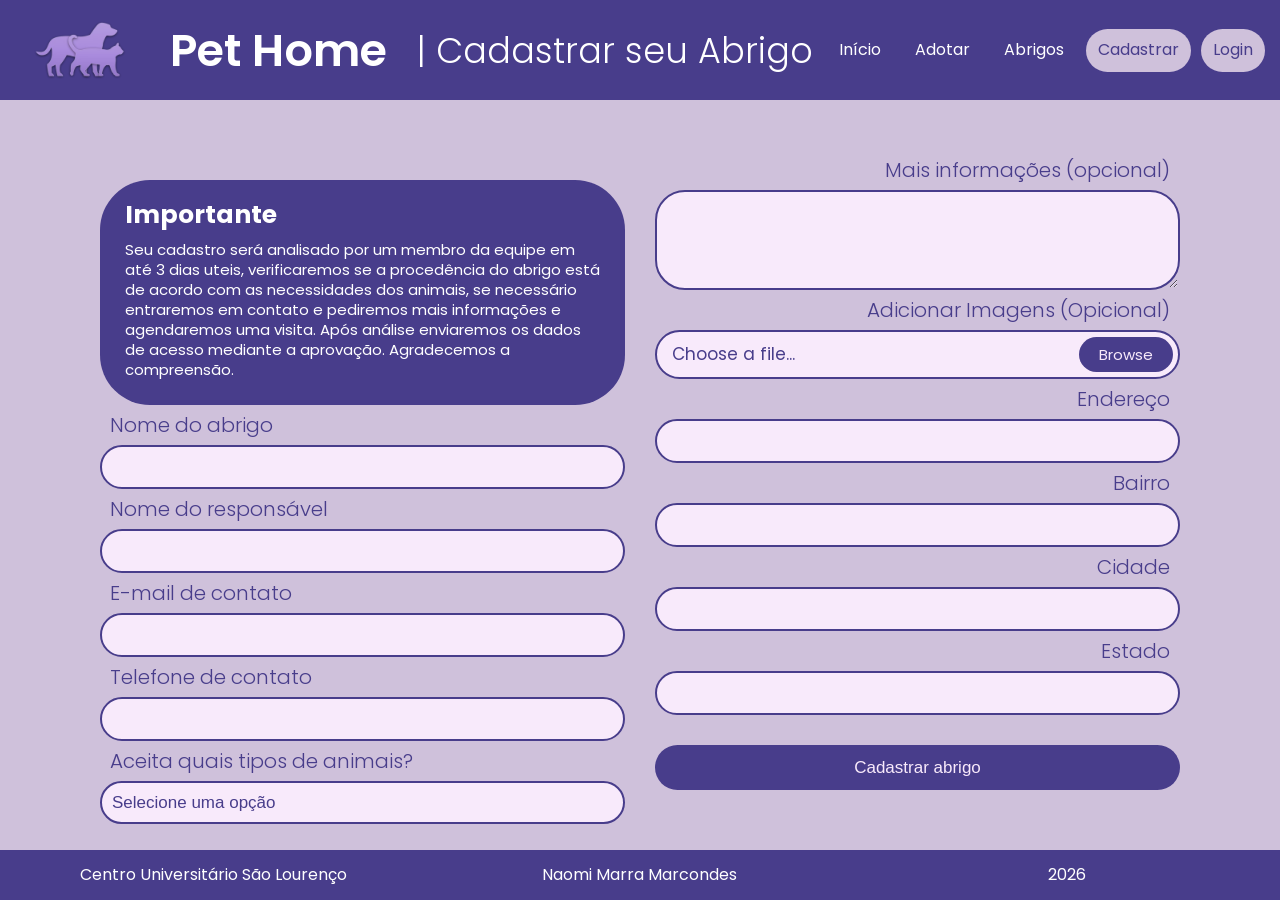
<file: PetHome/cadastro.html>
<!doctype html>
<html lang="pt">
  <head>
    <meta charset="UTF-8" />
    <meta content="width=device-width, initial-scale=1.0" name="viewport" />
    <meta content="ie=edge" http-equiv="X-UA-Compatible" />
    <title>Pet Home</title>
    <link href="./styles/main.css" rel="stylesheet" />
    <link rel="shortcut icon" href="./assets/icons/logo.svg"/>
  </head>
  <body class="form__page">
    <div class="page__content">
      <header class="header">
        <div class="header__logo-title">
          <img class="header__logo" src="./assets/icons/logo.svg">
          <h1 class="header__title">
            Pet Home
          </h1>

          <h2 class="header__subtitle">
            | Cadastrar seu Abrigo
          </h2>
        </div>

        <nav class="header__nav">
          <a href="index.html" class="header__nav-button">
            Início
          </a>

          <a href="adotar.html" class="header__nav-button">
            Adotar
          </a>

          <a href="abrigos.html" class="header__nav-button">
            Abrigos
          </a>

          <a href="cadastro.html" class="header__nav-button header__nav-button_highlight">
            Cadastrar
          </a>

          <a href="login.html" class="header__nav-button header__nav-button_highlight">
            Login
          </a>
        </nav>
      </header>

      <main>
        <section class="form-container">
          <form class="form" action="#" method="post" enctype="multipart/form-data">  
            <div class="form__column">    
              <div class="form__message">
                <h2 class="form__message-title">
                  Importante
                </h2>

                <p>
                  Seu cadastro será analisado por um membro da equipe em até 3 dias uteis, verificaremos se a procedência do abrigo está de acordo
                  com as necessidades dos animais, se necessário entraremos em contato e pediremos mais informações e agendaremos uma visita.
                  Após análise enviaremos os dados de acesso mediante a aprovação. Agradecemos a compreensão.
                </p>
              </div>

              <label for="nome-abrigo" class="form__input-label">Nome do abrigo</label>
              <input type="text" id="nome-abrigo" name="nome_abrigo" class="form__input" required />

              <label for="nome-responsavel" class="form__input-label">Nome do responsável</label>
              <input type="text" id="nome-responsavel" name="nome_responsavel" class="form__input" required />

              <label for="email-contato" class="form__input-label">E-mail de contato</label>
              <input type="email" id="email-contato" name="email_contato" class="form__input" required />

              <label for="telefone-contato" class="form__input-label">Telefone de contato</label>
              <input type="tel" id="telefone-contato" name="telefone_contato" class="form__input" required />

              <label for="tipos-animais" class="form__input-label">Aceita quais tipos de animais?</label>
              <select id="tipos-animais" name="tipos_animais" class="form__select" required>
                <option value="" disabled selected>Selecione uma opção</option>
                <option value="gatos">Gatos</option>
                <option value="cachorros">Cachorros</option>
                <option value="outros">Outros, especificar</option>
              </select>
            </div>

            <div class="form__column form__column_right">  
              <label for="mais-informacoes" class="form__input-label">Mais informações (opcional)</label>
              <textarea id="mais-informacoes" name="mais_informacoes" class="form__textarea" rows="4"></textarea>

              <label class="form__input-label" for="file-upload">Adicionar Imagens (Opicional)</label>
              <label class="form__file-label" for="file-upload">
                <span class="form__file-text" id="file-name">Choose a file...</span>
                <span class="form__file-button">Browse</span>
              </label>
              <input
                type="file"
                id="imagens"
                name="imagens"
                class="form__file-input"
                accept="image/*"
                multiple
              />
              
              <label for="rua" class="form__input-label">Endereço</label>
              <input type="text" id="rua" name="rua" class="form__input" required />

              <label for="bairro" class="form__input-label">Bairro</label>
              <input type="text" id="bairro" name="bairro" class="form__input" required />

              <label for="cidade" class="form__input-label">Cidade</label>
              <input type="text" id="cidade" name="cidade" class="form__input" required />

              <label for="estado" class="form__input-label">Estado</label>
              <input type="text" id="estado" name="estado" class="form__input" required />

              <button type="submit" class="form__submit">Cadastrar abrigo</button>              
            </div>
          </form>
        </section>
      </main>

      <footer class="footer">
        <p class="footer__paragraph">
          Centro Universitário São Lourenço
        </p>

        <p class="footer__paragraph">
          Naomi Marra Marcondes
        </p>

        <p class="footer__paragraph">
          2026
        </p>
      </footer>
    </div>
  </body>
</html>
</file>
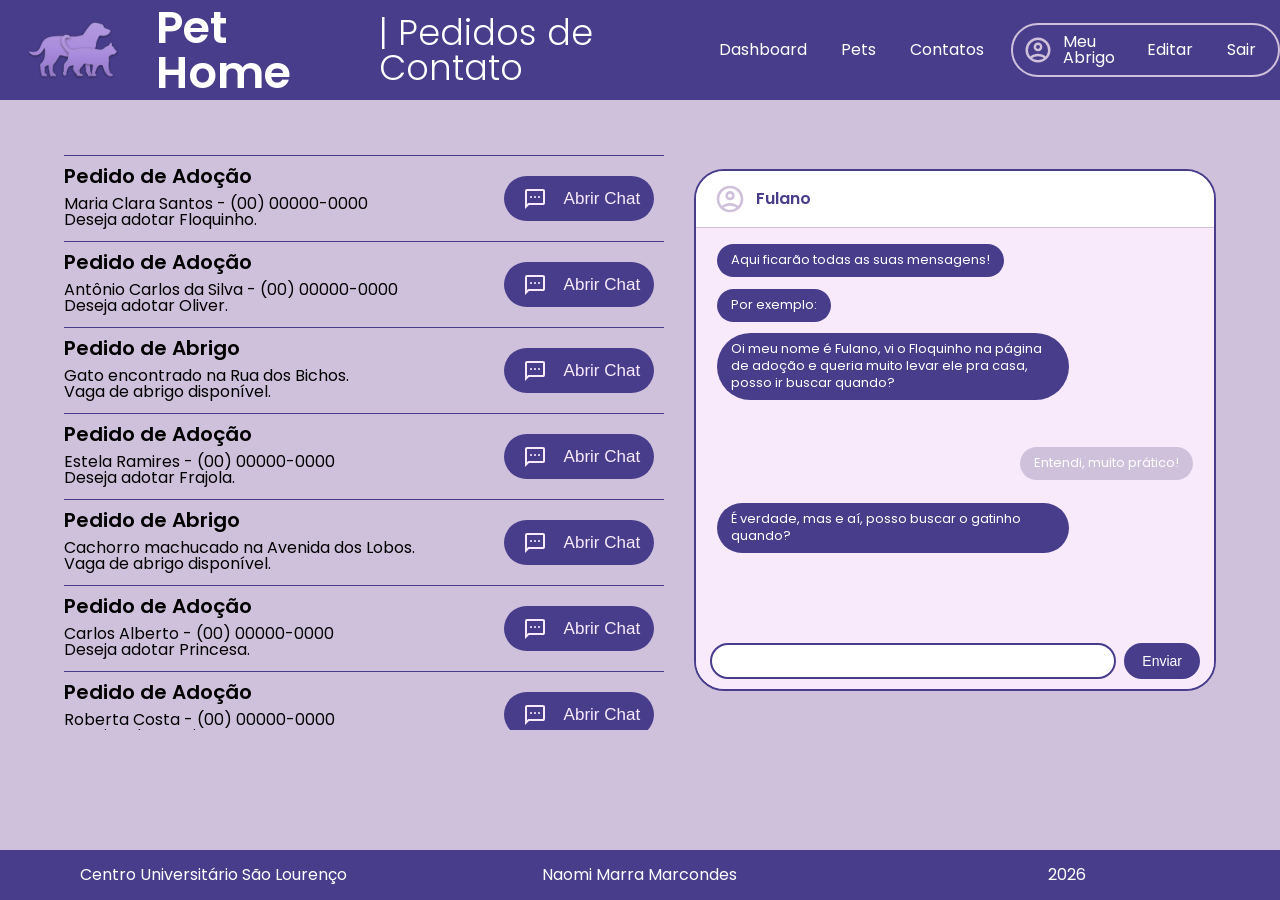
<file: PetHome/contatos.html>
<!doctype html>
<html lang="pt">
  <head>
    <meta charset="UTF-8" />
    <meta content="width=device-width, initial-scale=1.0" name="viewport" />
    <meta content="ie=edge" http-equiv="X-UA-Compatible" />
    <title>Pet Home</title>
    <link href="./styles/main.css" rel="stylesheet" />
    <link rel="shortcut icon" href="./assets/icons/logo.svg"/>
  </head>
  <body class="page">
    <div class="page__content">
      <header class="header">
        <div class="header__logo-title">
          <img class="header__logo" src="./assets/icons/logo.svg">
          <h1 class="header__title">
            Pet Home
          </h1>
          <h2 class="header__subtitle">
            | Pedidos de Contato
          </h2>
        </div>

        <nav class="header__nav">
          <a href="dashboard.html" class="header__nav-button">
            Dashboard
          </a>

          <a href="pets.html" class="header__nav-button">
            Pets
          </a>

          <a href="contatos.html" class="header__nav-button">
            Contatos
          </a>
        </nav>

        <div class="header__profile">
          <img class="header__profile-icon" src="./assets/icons/profile-icon.svg"> 

          <h2>Meu Abrigo</h2>

          <a href="#" class="header__nav-button">
            Editar
          </a>
          <a href="index.html" class="header__nav-button">
            Sair
          </a>
        </div>
      </header>

      <main>
        <section class="contacts">
          <ul class="contacts__list">
            <li class="contacts__list-item">
              <div>
                <h3 class="contacts__list-item-title"> 
                  Pedido de Adoção
                </h3>
                <p>
                  Maria Clara Santos - (00) 00000-0000
                </p>

                <p>
                  Deseja adotar Floquinho.
                </p>
              </div>

              <button class="contacts__button">
                <img class="contacts__button-icon" src="./assets/icons/message-icon.svg">
                Abrir Chat
              </button>
            </li>

            <li class="contacts__list-item">
              <div>
                <h3 class="contacts__list-item-title"> 
                  Pedido de Adoção
                </h3>

                <p>
                  Antônio Carlos da Silva - (00) 00000-0000
                </p>

                <p>
                  Deseja adotar Oliver.
                </p>
              </div>

              <button class="contacts__button">
                <img class="contacts__button-icon" src="./assets/icons/message-icon.svg">
                Abrir Chat
              </button>
            </li>

            <li class="contacts__list-item">
              <div>
                <h3 class="contacts__list-item-title"> 
                  Pedido de Abrigo
                </h3>

                <p>
                  Gato encontrado na Rua dos Bichos.
                </p>

                <p>
                  Vaga de abrigo disponível.
                </p>
              </div>

              <button class="contacts__button">
                <img class="contacts__button-icon" src="./assets/icons/message-icon.svg">
                Abrir Chat
              </button>
            </li>

            <li class="contacts__list-item">
              <div>
                <h3 class="contacts__list-item-title"> 
                  Pedido de Adoção
                </h3>

                <p>
                  Estela Ramires - (00) 00000-0000
                </p>

                <p>
                  Deseja adotar Frajola.
                </p>
              </div>

              <button class="contacts__button">
                <img class="contacts__button-icon" src="./assets/icons/message-icon.svg">
                Abrir Chat
              </button>
            </li>

            <li class="contacts__list-item">
              <div>
                <h3 class="contacts__list-item-title"> 
                  Pedido de Abrigo
                </h3>

                <p>
                  Cachorro machucado na Avenida dos Lobos.
                </p>

                <p>
                  Vaga de abrigo disponível.
                </p>
              </div>

              <button class="contacts__button">
                <img class="contacts__button-icon" src="./assets/icons/message-icon.svg">
                Abrir Chat
              </button>
            </li>

            <li class="contacts__list-item">
              <div>
                <h3 class="contacts__list-item-title"> 
                  Pedido de Adoção
                </h3>

                <p>
                  Carlos Alberto - (00) 00000-0000
                </p>

                <p>
                  Deseja adotar Princesa.
                </p>
              </div>

              <button class="contacts__button">
                <img class="contacts__button-icon" src="./assets/icons/message-icon.svg">
                Abrir Chat
              </button>
            </li>

            <li class="contacts__list-item">
              <div>
                <h3 class="contacts__list-item-title"> 
                  Pedido de Adoção
                </h3>

                <p>
                  Roberta Costa - (00) 00000-0000
                </p>

                <p>
                  Deseja adotar Mia.
                </p>
              </div>

              <button class="contacts__button">
                <img class="contacts__button-icon" src="./assets/icons/message-icon.svg">
                Abrir Chat
              </button>
            </li>

            <li class="contacts__list-item">
              <div>
                <h3 class="contacts__list-item-title"> 
                  Pedido de Abrigo
                </h3>

                <p>
                  Cachorro encontrado na Praça dos Leões.
                </p>

                <p>
                  Vaga de abrigo disponível.
                </p>
              </div>

              <button class="contacts__button">
                <img class="contacts__button-icon" src="./assets/icons/message-icon.svg">
                Abrir Chat
              </button>
            </li>
          </ul>

          <div class="contacts__chatbox">
            <div class="contacts__header">
              <img class="contacts__avatar" src="./assets/icons/profile-icon.svg" alt="Fulano">
              <span class="contacts__name">Fulano</span>
            </div>

            <div class="contacts__chat">
              <div class="contacts__chat-bubble contacts__chat-bubble_received contacts__chat-bubble_pos-1">
                Aqui ficarão todas as suas mensagens!
              </div>

              <div class="contacts__chat-bubble contacts__chat-bubble_received contacts__chat-bubble_pos-2">
                Por exemplo:
              </div>

              <div class="contacts__chat-bubble contacts__chat-bubble_received contacts__chat-bubble_pos-3">
                Oi meu nome é Fulano, vi o Floquinho na página de adoção e queria muito levar ele pra casa, posso ir buscar quando?
              </div>

              <div class="contacts__chat-bubble contacts__chat-bubble_sent contacts__chat-bubble_pos-4">
                Entendi, muito prático!
              </div>

              <div class="contacts__chat-bubble contacts__chat-bubble_received contacts__chat-bubble_pos-5">
                É verdade, mas e aí, posso buscar o gatinho quando?
              </div>
            </div>

            <div class="contacts__footer">
              <input class="contacts__input" type="text" placeholder="">
              <button class="contacts__send-button" type="button">Enviar</button>
            </div>
          </div>
        </section>
      </main>

      <footer class="footer">
        <p class="footer__paragraph">
          Centro Universitário São Lourenço
        </p>

        <p class="footer__paragraph">
          Naomi Marra Marcondes
        </p>

        <p class="footer__paragraph">
          2026
        </p>
      </footer>
    </div>
  </body>
</html>
</file>
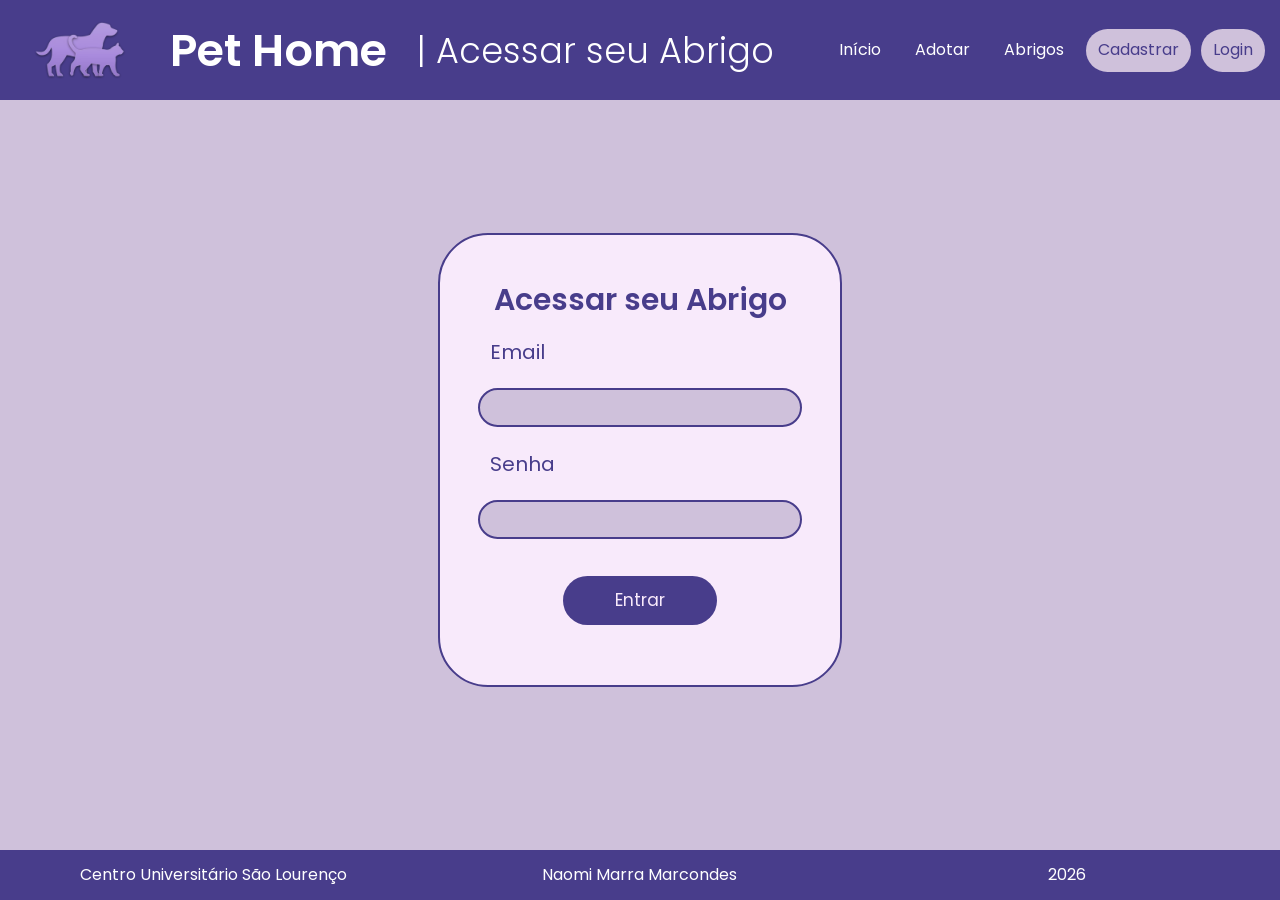
<file: PetHome/login.html>
<!doctype html>
<html lang="pt">
  <head>
    <meta charset="UTF-8" />
    <meta content="width=device-width, initial-scale=1.0" name="viewport" />
    <meta content="ie=edge" http-equiv="X-UA-Compatible" />
    <title>Pet Home</title>
    <link href="./styles/main.css" rel="stylesheet" />
    <link rel="shortcut icon" href="./assets/icons/logo.svg"/>
  </head>
  <body class="page">
    <div class="page__content">
      <header class="header">
        <div class="header__logo-title">
          <img class="header__logo" src="./assets/icons/logo.svg">
          <h1 class="header__title">
            Pet Home
          </h1>

          <h2 class="header__subtitle">
            | Acessar seu Abrigo
          </h2>
        </div>

        <nav class="header__nav">
          <a href="index.html" class="header__nav-button">
            Início
          </a>

          <a href="adotar.html" class="header__nav-button">
            Adotar
          </a>

          <a href="abrigos.html" class="header__nav-button">
            Abrigos
          </a>

          <a href="cadastro.html" class="header__nav-button header__nav-button_highlight">
            Cadastrar
          </a>

          <a href="login.html" class="header__nav-button header__nav-button_highlight">
            Login
          </a>
        </nav>
      </header>

      <main>
        <section class="login-form__container">
          <form class="login-form" action="#" method="post" enctype="multipart/form-data">  
            <h2 class="login-form__title">Acessar seu Abrigo</h2>
          
            <label for="nome-abrigo" class="login-form__input-label">Email</label>
            <input type="text" id="email" name="email" class="login-form__input"/> <!-- required -->

            <label for="nome-abrigo" class="login-form__input-label">Senha</label>
            <input type="password" id="senha" name="senha" class="login-form__input"/> <!-- required -->
          
            <!--button type="submit" class="login-form__submit">Entrar</button-->
            <a href="dashboard.html"class="login-form__submit">Entrar</a>
          </form>
        </section>
      </main>

      <footer class="footer">
        <p class="footer__paragraph">
          Centro Universitário São Lourenço
        </p>

        <p class="footer__paragraph">
          Naomi Marra Marcondes
        </p>

        <p class="footer__paragraph">
          2026
        </p>
      </footer>
    </div>
  </body>
</html>
</file>
<file: styles/main.css>
/* BASE */
@import url(./base/reset.css);
@import url(./base/fonts.css);
@import url(./base/page.css);
@import url(./blocks/header.css);
@import url(./blocks/footer.css);

/* PUBLIC */
@import url(./blocks/landing.css);
@import url(./blocks/map.css);
@import url(./blocks/card-grid.css);
@import url(./blocks/form.css);
@import url(./blocks/login-form.css);

/* ADMIN */
@import url(./blocks/dashboard.css);
@import url(./blocks/pets.css);
@import url(./blocks/contacts.css);
</file>
<file: PetHome/styles/main.css>
/* BASE */
@import url(./base/reset.css);
@import url(./base/fonts.css);
@import url(./base/page.css);
@import url(./blocks/header.css);
@import url(./blocks/footer.css);

/* PUBLIC */
@import url(./blocks/landing.css);
@import url(./blocks/map.css);
@import url(./blocks/card-grid.css);
@import url(./blocks/form.css);
@import url(./blocks/login-form.css);

/* ADMIN */
@import url(./blocks/dashboard.css);
@import url(./blocks/pets.css);
@import url(./blocks/contacts.css);
</file>
